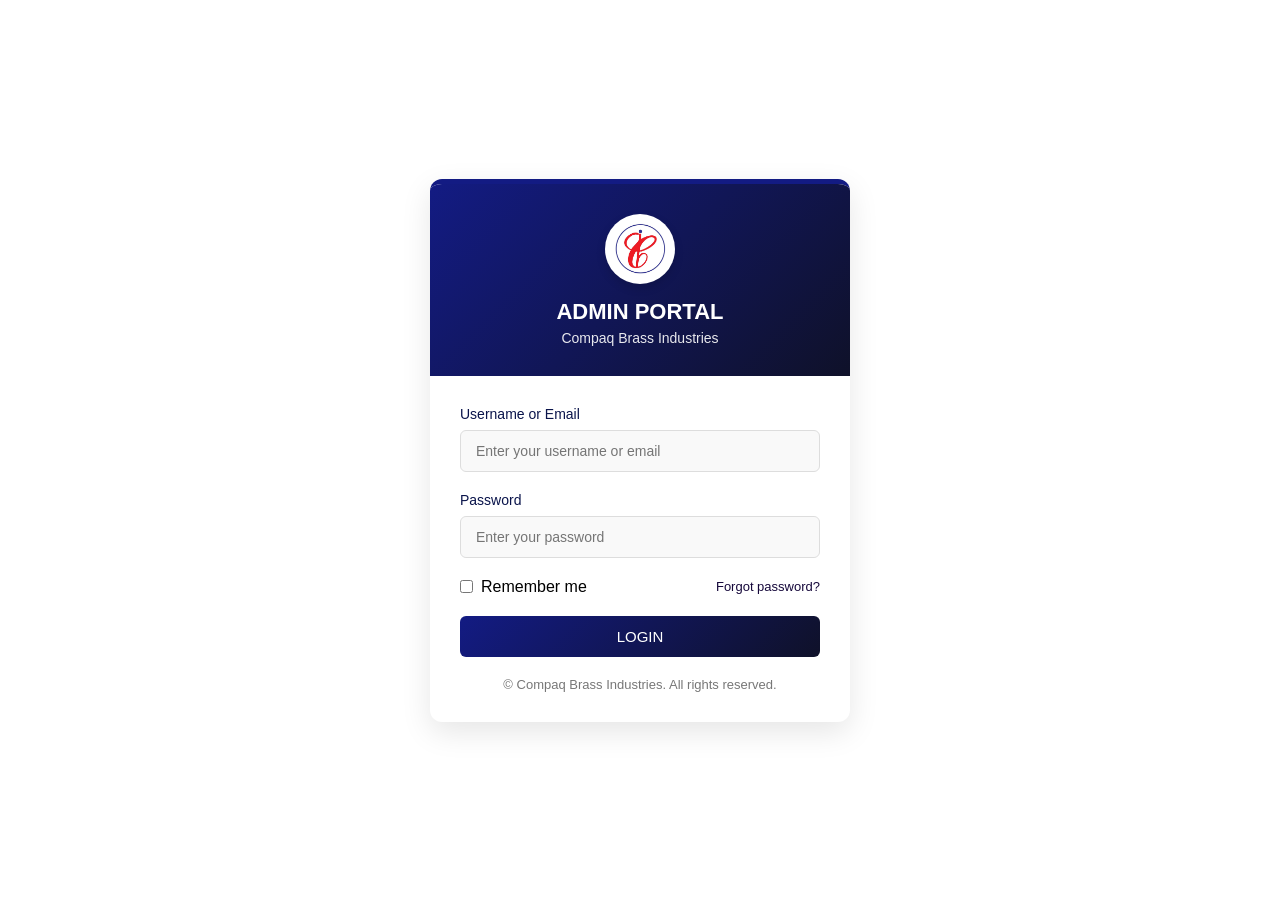
<file: admin_potal/index.html>
<html>
</head>
        <link rel="stylesheet" href="assets/css/login.css">
</head>
<body>
    <div class="login-container">
        <div class="login-header">
            <div class="logo">
                <img src="assets/img/compaqLOGO.jpg" alt="Compaq Brass Industries logo" />
            </div>
            <h1>ADMIN PORTAL</h1>
            <p>Compaq Brass Industries</p>
        </div>
        
        <form class="login-form" method="POST" action="login.php">
            <div class="form-group">
                <label for="username">Username or Email</label>
                <input type="text" id="username" name="username" class="form-control" placeholder="Enter your username or email" required>
            </div>
            
            <div class="form-group">
                <label for="password">Password</label>
                <input type="password" id="password" name="password" class="form-control" placeholder="Enter your password" required>
            </div>
            
            <div class="remember-forgot">
                <div class="remember-me">
                    <input type="checkbox" id="remember">
                    <label for="remember">Remember me</label>
                </div>
                <a href="#" class="forgot-password">Forgot password?</a>
            </div>
            
            <button type="submit" class="login-btn">LOGIN</button>
            
            <div class="form-footer">
                © Compaq Brass Industries. All rights reserved.
            </div>
        </form>
    </div>
</body>
</html>
</file>
<file: admin_potal/assets/css/login.css>
:root {
    --brass-primary: #131b83 ;
    --brass-secondary: #0f1129;
    --brass-accent: #d4a373;
    --dark-bg: #1a1a1a;
    --light-bg: #f8f5f0;
    --error: #e74c3c;
}

* {
    margin: 0;
    padding: 0;
    box-sizing: border-box;
    font-family: 'Segoe UI', Tahoma, Geneva, Verdana, sans-serif;
}

body {
    background-color: #f5f5f5;
    background-image: linear-gradient(135deg, #ffffff 0%, #ffffff 100%);
    height: 100vh;
    display: flex;
    justify-content: center;
    align-items: center;
}

.login-container {
    width: 100%;
    max-width: 420px;
    background: white;
    border-radius: 12px;
    box-shadow: 0 10px 30px rgba(0, 0, 0, 0.1);
    overflow: hidden;
    position: relative;
    border-top: 5px solid var(--brass-primary);
}

.login-header {
    padding: 30px;
    text-align: center;
    background: linear-gradient(135deg, var(--brass-primary) 0%, var(--brass-secondary) 100%);
    color: white;
}

.logo {
    width: 70px;
    height: 70px;
    margin: 0 auto 15px;
    background-color: white;
    border-radius: 50%;
    display: flex;
    justify-content: center;
    align-items: center;
    box-shadow: 0 4px 10px rgba(0, 0, 0, 0.15);
}

.logo img {
    width: 80%;
    height: 80%;
    border-radius: 20px;
}

.login-header h1 {
    font-size: 22px;
    font-weight: 600;
    margin-bottom: 5px;
}

.login-header p {
    font-size: 14px;
    opacity: 0.9;
}

.login-form {
    padding: 30px;
}

.form-group {
    margin-bottom: 20px;
    position: relative;
}

.form-group label {
    display: block;
    margin-bottom: 8px;
    font-size: 14px;
    color: rgb(10, 20, 75);
    font-weight: 500;
}

.form-control {
    width: 100%;
    padding: 12px 15px;
    border: 1px solid #ddd;
    border-radius: 6px;
    font-size: 14px;
    transition: all 0.3s;
    background-color: #f9f9f9;
}

.form-control:focus {
    outline: none;
    border-color: var(--brass-primary);
    box-shadow: 0 0 0 2px  rgb(94, 121, 151);
}

       
.remember-forgot {
    display: flex;
    justify-content: space-between;
    align-items: center;
    margin-bottom: 20px;
}

.remember-me {
    display: flex;
    align-items: center;
}

.remember-me input {
    margin-right: 8px;
}

.forgot-password {
    color: rgb(22, 8, 59);
    text-decoration: none;
    font-size: 13px;
}

.forgot-password:hover {
    text-decoration: underline;
}

.login-btn {
    width: 100%;
    padding: 12px;
    background: linear-gradient(135deg, var(--brass-primary) 0%, var(--brass-secondary) 100%);
    border: none;
    border-radius: 6px;
    color: white;
    font-size: 15px;
    font-weight: 500;
    cursor: pointer;
    transition: all 0.3s;
}

.login-btn:hover {
    transform: translateY(-2px);
    box-shadow: 0 5px 15px rgba(0, 0, 0, 0.651);
}

.login-btn:active {
    transform: translateY(0);
}

.form-footer {
    text-align: center;
    margin-top: 20px;
    font-size: 13px;
    color: #777;
}

.error-message {
    color: var(--error);
    font-size: 13px;
    margin-top: 5px;
    display: none;
}

@media (max-width: 480px) {
    .login-container {
        margin: 0 15px;
    }
    
    .login-header {
        padding: 20px;
    }
    
    .login-form {
        padding: 25px;
    }
}
</file>
